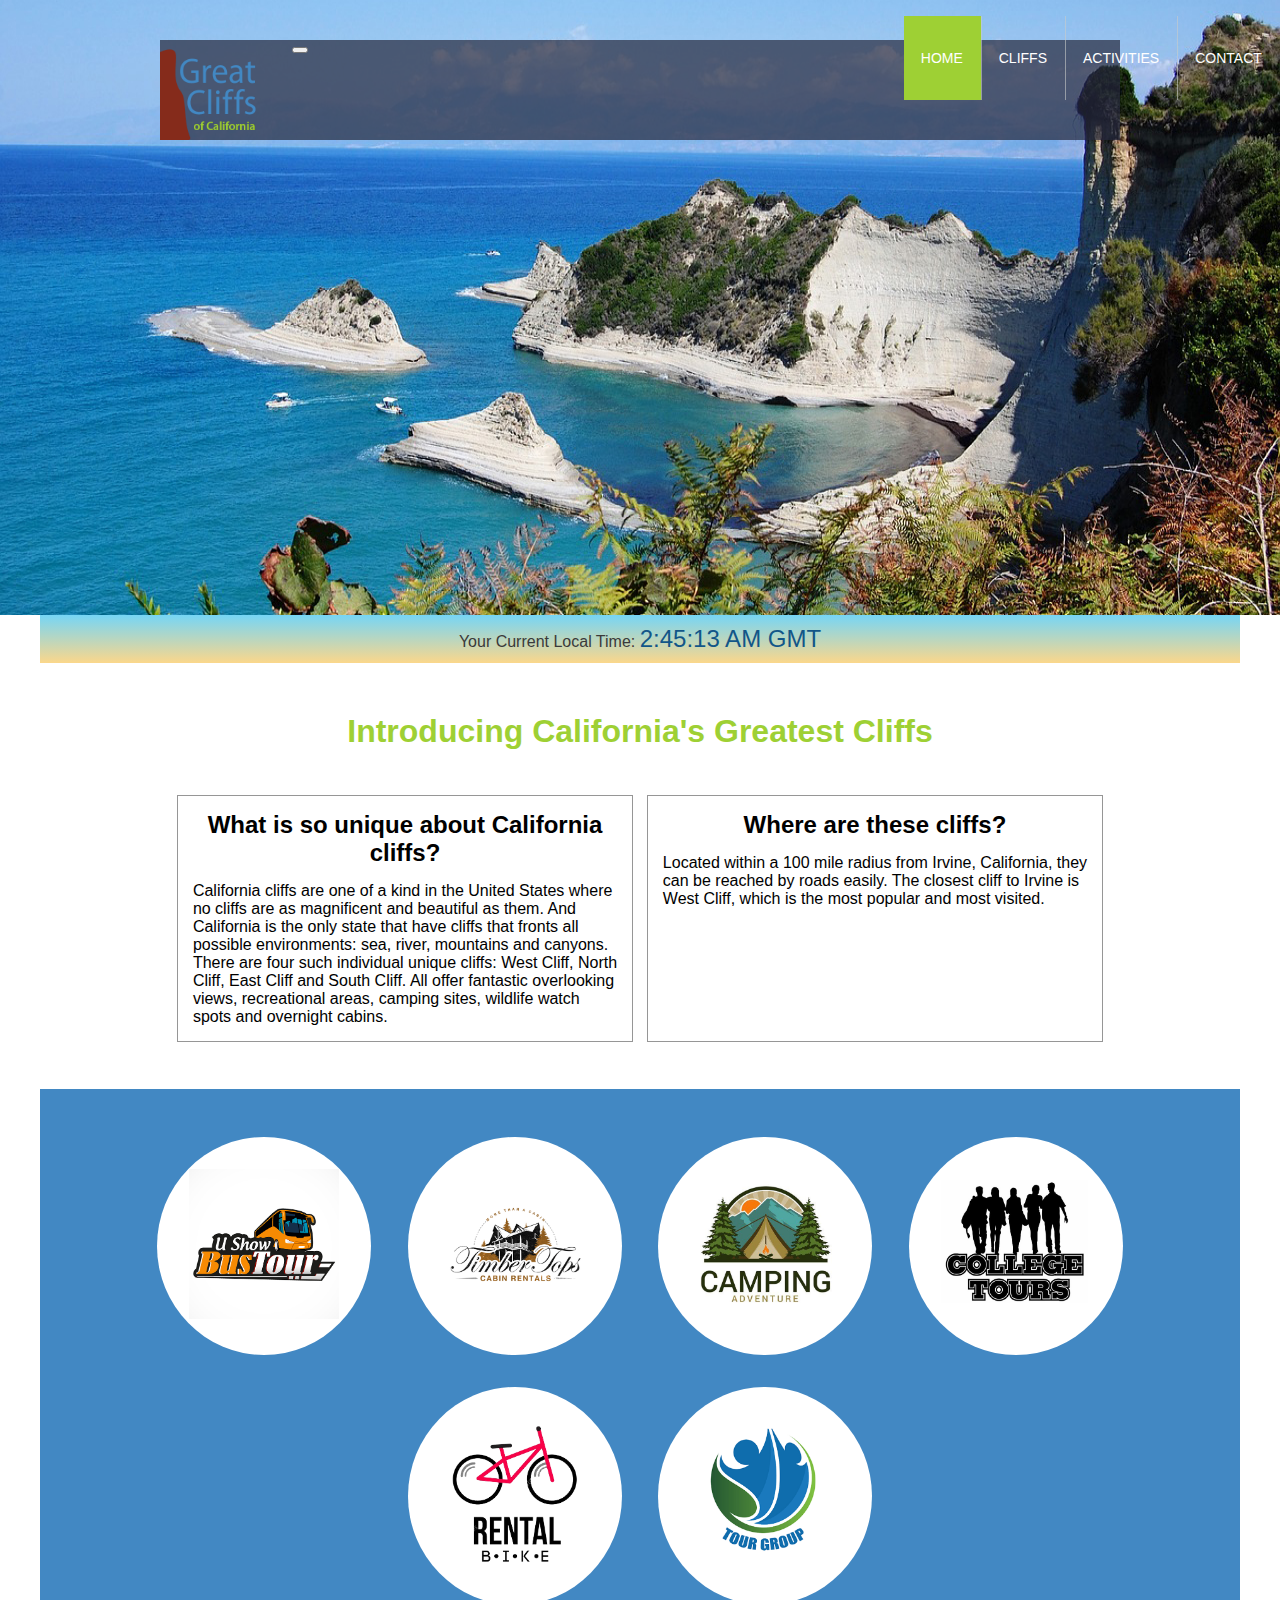
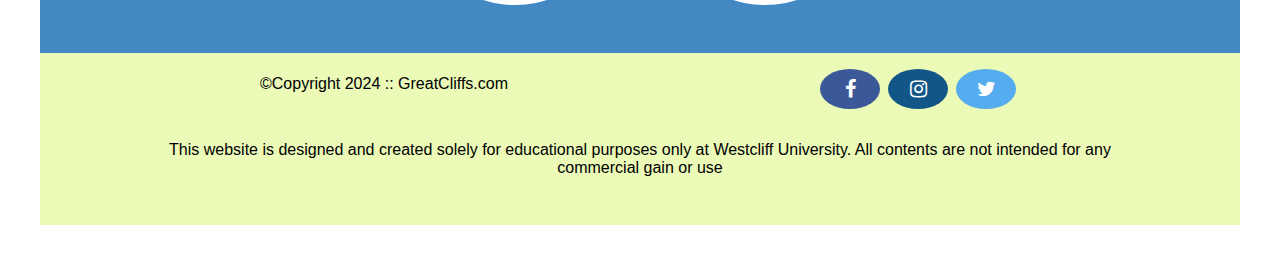
<file: index.html>
<!DOCTYPE html>
<html lang="en">
<head>
    <meta charset="UTF-8">
    <!-- Add icon library -->
    <link rel="stylesheet" href="https://cdnjs.cloudflare.com/ajax/libs/font-awesome/4.7.0/css/font-awesome.min.css">
    <!-- Refer CSS -->
    <link rel="stylesheet" href="style.css">
    <link rel="stylesheet" href="style1.css">
    <!-- For grid area -->
    <meta http-equiv="X-UA-Compatible" content="IE=edge">
    <meta name="viewport" content="width=device-width, initial-scale=1.0">
    <!-- Bootstrap CSS -->
    <link href="https://cdn.jsdelivr.net/npm/bootstrap@5.1.3/dist/css/bootstrap.min.css" rel="stylesheet" integrity="sha384-1BmE4kWBq78iYhFldvKuhfTAU6auU8tT94WrHftjDbrCEXSU1oBoqyl2QvZ6jIW3" crossorigin="anonymous">
    <!-- Bootstrap jQuery -->
    <script src="https://ajax.googleapis.com/ajax/libs/jquery/3.5.1/jquery.min.js"></script>
    <!-- Bootstrap Popper -->
    <script src="https://cdnjs.cloudflare.com/ajax/libs/popper.js/1.16.0/umd/popper.min.js"></script>
    <!-- Bootstrap JS -->
    <script src="https://maxcdn.bootstrapcdn.com/bootstrap/4.5.2/js/bootstrap.min.js"></script>

</head>

<body id="home">
    <!-- Wrap Container Area -->
    <div id="container">
        <div class="main-header sticky-top">

            <!-- Logo Area-->
            <div class="logo">
                <img src="images/logo.png" alt="Great Cliffs Logo" width="125">
            </div>
            <!-- Logo Area End -->

            <!-- Navigation Content Area -->
            <nav class="navbar navbar-expand-lg navbar-dark">
                <a class="navbar-brand" href="#"></a>
                <button class="navbar-toggler" 
                        type="button" 
                        data-toggle="collapse" 
                        data-target="#navbarNavDropdown" 
                        aria-controls="navbarNavDropdown" 
                        aria-expanded="false" 
                        aria-label="Toggle navigation">
                        <span class="navbar-toggler-icon"></span>
                </button>
                <div class="main-menu collapse navbar-collapse" id="navbarNavDropdown">
                    <ul class="navbar-nav">
                        <li class="nav-item active">
                            <a class="nav-link" href="index.html">Home</a>
                        </li>
                        <li class="nav-item">
                            <a class="nav-link" href="cliffs.html">Cliffs</a>
                        </li>
                        <li class="nav-item">
                            <a class="nav-link" href="activities.html">Activities</a>
                        </li>
                        <li class="nav-item">
                            <a class="nav-link" href="contact.html">Contact</a>
                        </li>
                    </ul>
                </div>
            </nav>
            <!-- Navigation Content Area End -->
        </div>
        <!-- Main-Header Nav Area End -->

        <header></header>

        <section id="timeofday">
            <span>Your Current Local Time: </span> <span id="clock"></span>
        </section>

        <!-- Main Content Area -->
        <main>
            <div>
                <h1  class="h1" id="homeMainH1">Introducing California's Greatest Cliffs</h1>
                <div class="homeMainP">
                    <div class="homeMainP1">
                        <h2>What is so unique about California cliffs?</h2>
                        <p>California cliffs are one of a kind in the United States where no cliffs are as magnificent and beautiful as them. And California is the only state that have cliffs that fronts all possible environments: sea, river, mountains and canyons. There are four such individual unique cliffs: West Cliff, North Cliff, East Cliff and South Cliff. All offer fantastic overlooking views, recreational areas, camping sites, wildlife watch spots and overnight cabins.</p>
                    </div>
                    <div class="homeMainP2">
                        <h2>Where are these cliffs?</h2>
                        <p>Located within a 100 mile radius from Irvine, California, they can be reached by roads easily. The closest cliff to Irvine is West Cliff, which is the most popular and most visited.</p>
                    </div>
                </div>
                   
            </div>
        </main>

        <!-- End of main Content Area -->

        <!-- Image Area -->
        <section>
            <ul class="partners" id="partners">
                <li class="partner col-6 col-sm-4 col-md-3 col-lg-1-half">
                    <img src="images/partners/partner-bustour.png" alt="Partner Bus Tours">
                </li>
                <li class="partner col-6 col-sm-4 col-md-3 col-lg-1-half">
                    <img src="images/partners/partner-cabinrental.png" alt="Partner Cabin Rental">
                </li>
                <li class="partner col-6 col-sm-4 col-md-3 col-lg-1-half">
                    <img src="images/partners/partner-campingadv.png" alt="Partner Camping Adventure">
                </li>
                <li class="partner col-6 col-sm-4 col-md-3 col-lg-1-half">
                    <img src="images/partners/partner-collegetours.png" alt="Partner College Tours">
                </li>
                <li class="partner col-6 col-sm-4 col-md-3 col-lg-1-half">
                    <img src="images/partners/partner-rentalbike.png" alt="Partner Bike Rentals">
                </li>
                <li class="partner col-6 col-sm-4 col-md-3 col-lg-1-half">
                    <img src="images/partners/partner-tourgroup.png" alt="Partner Tour Group">
                </li>
            </ul>
        </section>
        <!-- Image Area End -->

        <!-- Footer Area -->
        <footer>
            <div id="nondisclaimer">
                <!-- Copyright -->
                <div class="copy"> &copy;Copyright 2024 :: GreatCliffs.com</div>

                <!-- Social Image Area -->
                <div class="social">
                    <a href="#" class="fa fa-facebook"></a>
                    <a href="#" class="fa fa-instagram"></a>
                    <a href="#" class="fa fa-twitter"></a>
                </div>
                <!-- Social Image Area End -->

            </div>
            <div id="disclaimer">
                <p>This website is designed and created solely for educational purposes only at Westcliff University. All contents are not intended for any commercial gain or use</p>
            </div>
        </footer>
        <!-- Footer Area End -->

    </div>

    <!-- Digital Clock -->
    <script src="js/digclock.js"></script>

    <!-- Partners -->
    <!-- <script src="js/site_scripts.js"></script> -->

</body>
</html>
</file>
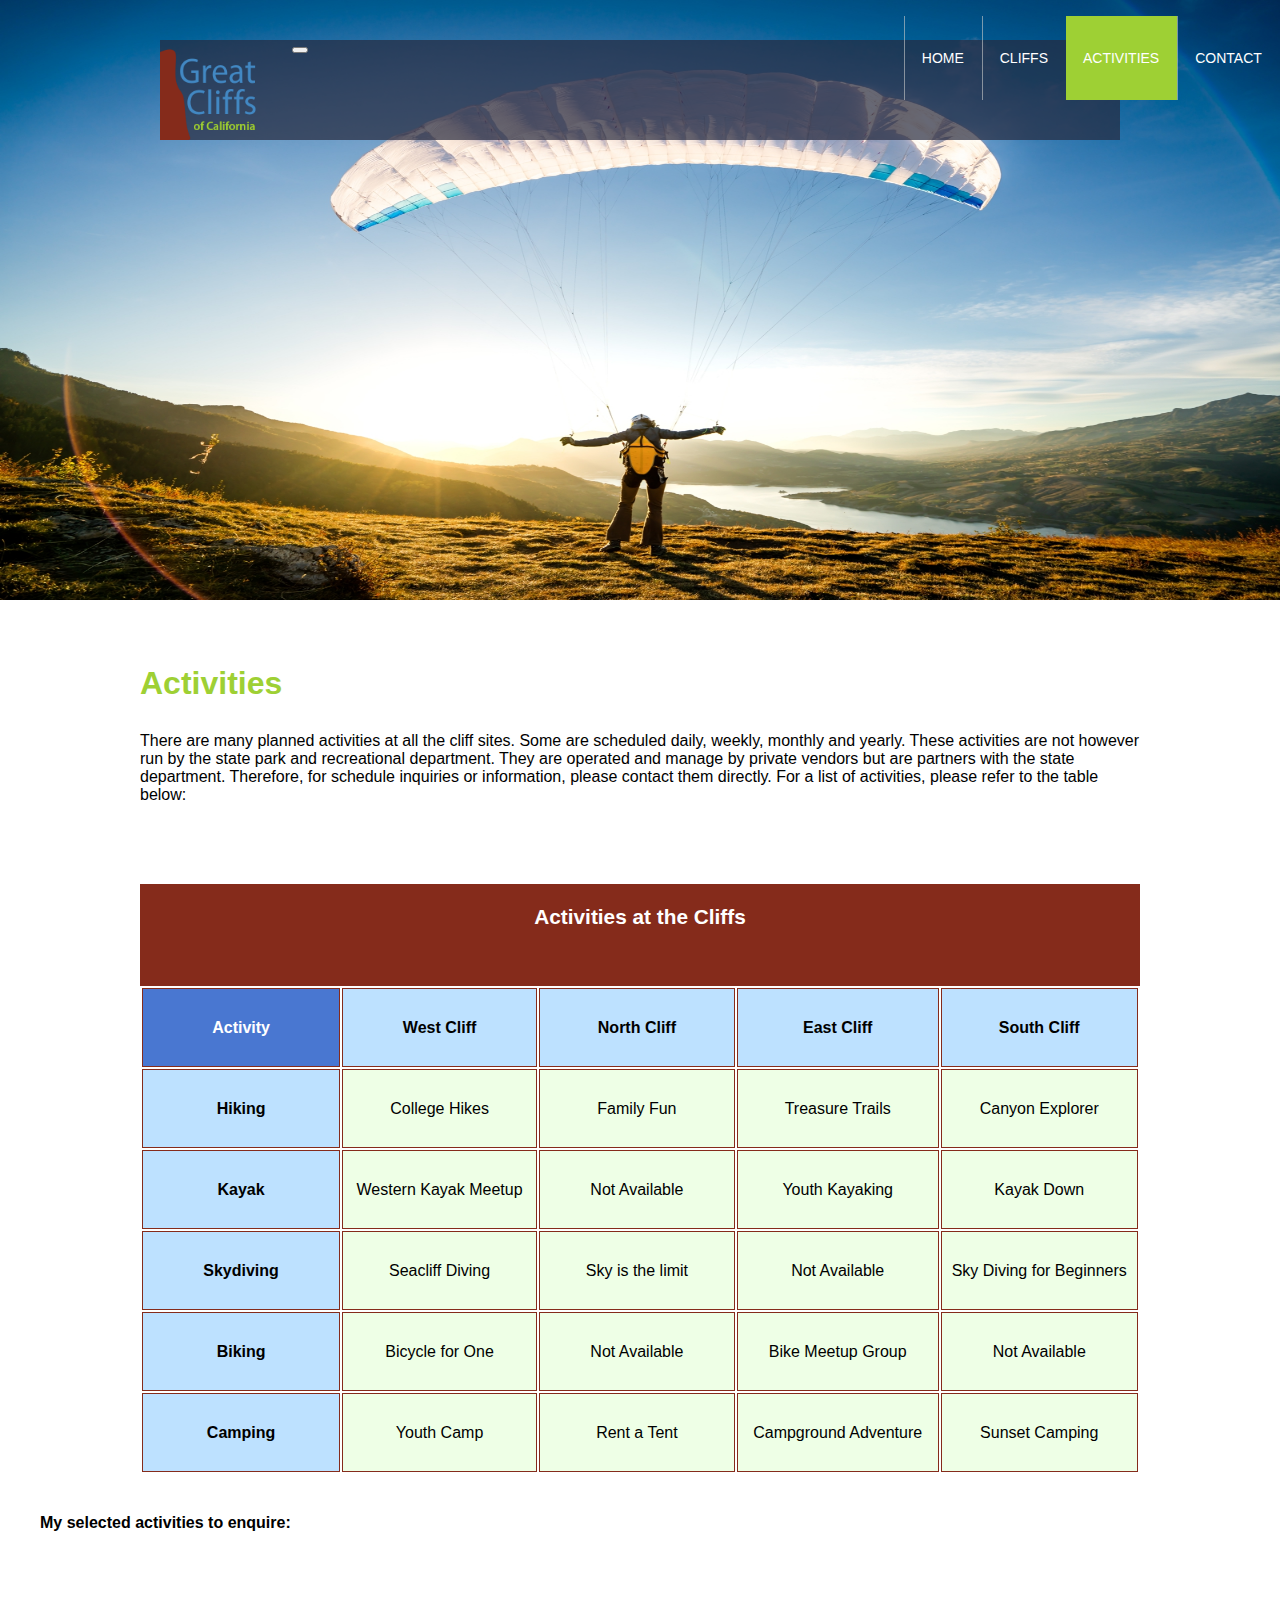
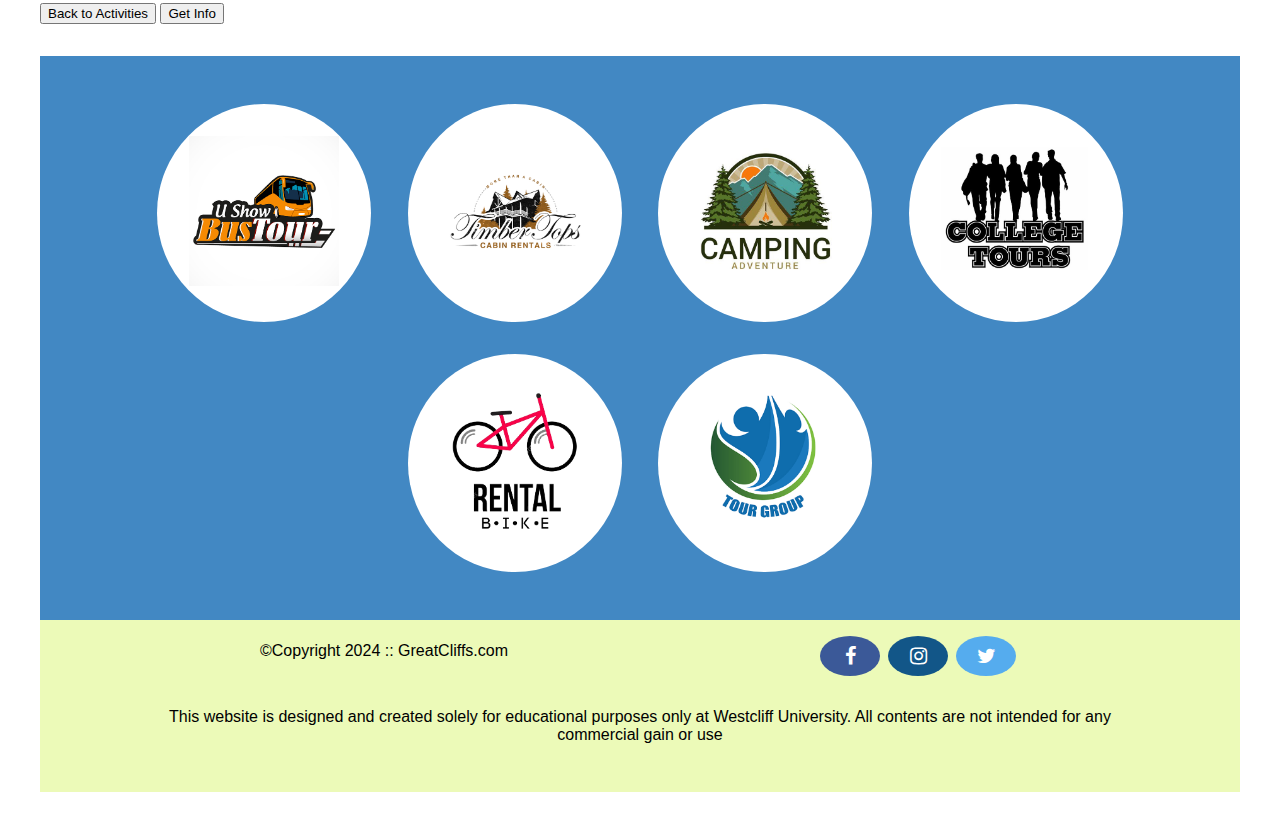
<file: activities.html>
<!DOCTYPE html>
<html lang="en">
<head>
    <meta charset="UTF-8">
    <!-- Add icon library -->
    <link rel="stylesheet" href="https://cdnjs.cloudflare.com/ajax/libs/font-awesome/4.7.0/css/font-awesome.min.css">
    <!-- Refer CSS -->
    <link rel="stylesheet" href="style.css">
    <link rel="stylesheet" href="style1.css">
    <!-- For grid area -->
    <meta http-equiv="X-UA-Compatible" content="IE=edge">
    <meta name="viewport" content="width=device-width, initial-scale=1.0">
    <!-- Bootstrap CSS -->
    <link href="https://cdn.jsdelivr.net/npm/bootstrap@5.1.3/dist/css/bootstrap.min.css" rel="stylesheet" integrity="sha384-1BmE4kWBq78iYhFldvKuhfTAU6auU8tT94WrHftjDbrCEXSU1oBoqyl2QvZ6jIW3" crossorigin="anonymous">
    <!-- Bootstrap jQuery -->
    <script src="https://ajax.googleapis.com/ajax/libs/jquery/3.5.1/jquery.min.js"></script>
    <!-- Bootstrap Popper -->
    <script src="https://cdnjs.cloudflare.com/ajax/libs/popper.js/1.16.0/umd/popper.min.js"></script>
    <!-- Bootstrap JS -->
    <script src="https://maxcdn.bootstrapcdn.com/bootstrap/4.5.2/js/bootstrap.min.js"></script>
 
</head>

<body id="activities">
    <!-- Wrap Container Area -->
    <div id="container">

        <!-- <img src="images/cliff_ocean.jpg" alt="Ocean View Cliff" width="1280" height="564"> -->
        <div class="main-header sticky-top ">

            <!-- Logo Area-->
            <div class="logo">
                <img src="images/logo.png" alt="Great Cliffs Logo" width="125">
            </div>
            <!-- Logo Area End -->

            <!-- Navigation Content Area -->
            <nav class="navbar navbar-expand-lg navbar-dark">
                <a class="navbar-brand" href="#"></a>
                <button class="navbar-toggler" 
                        type="button" 
                        data-toggle="collapse" 
                        data-target="#navbarNavDropdown" 
                        aria-controls="navbarNavDropdown" 
                        aria-expanded="false" 
                        aria-label="Toggle navigation">
                        <span class="navbar-toggler-icon"></span>
                </button>
                <div class="main-menu collapse navbar-collapse" id="navbarNavDropdown">
                    <ul class="navbar-nav">
                        <li class="nav-item">
                            <a class="nav-link" href="index.html">Home</a>
                        </li>
                        <li class="nav-item">
                            <a class="nav-link" href="cliffs.html">Cliffs</a>
                        </li>
                        <li class="nav-item active">
                            <a class="nav-link" href="activities.html">Activities</a>
                        </li>
                        <li class="nav-item">
                            <a class="nav-link" href="contact.html">Contact</a>
                        </li>
                    </ul>
                </div>
            </nav>
            <!-- Navigation Content Area End -->
        </div>
        <!-- Main-Header Nav Area End -->

        <header></header>

        <!-- Main Content Area -->
        <main>
            <h1 class="h1">Activities</h1>
            <p>There are many planned activities at all the cliff sites. Some are scheduled daily, weekly, monthly and yearly. These activities are not however run by the state park and recreational department. They are operated and manage by private vendors but are partners with the state department. Therefore, for schedule inquiries or information, please contact them directly. For a list of activities, please refer to the table below:</p>
            <div class="activitiesDivTable">
                <table class="activitiesTable" id="activitiesTable">
                    <caption class="caption">Activities at the Cliffs</caption>
                    <thead class="activitiesTableHead" id="activitiesTableHead">
                        <tr class="tr">
                            <td class="td"><b>Activity</b></td>
                            <td class="td"><b>West Cliff</b></td>
                            <td class="td"><b>North Cliff</b></td>
                            <td class="td"><b>East Cliff</b></td>
                            <td class="td"><b>South Cliff</b></td>
                        </tr>
                    </thead>
                    <tbody class="activitiesTableBody" id="activitiesTableBody">
                        <tr class="tr">
                            <td class="td">Hiking</td>
                            <td class="td">College Hikes</td>
                            <td class="td">Family Fun</td>
                            <td class="td">Treasure Trails</td>
                            <td class="td">Canyon Explorer</td>
                        </tr>
                        <tr class="tr">
                            <td class="td">Kayak</td>
                            <td class="td">Western Kayak Meetup</td>
                            <td class="td">Not Available</td>
                            <td class="td">Youth Kayaking</td>
                            <td class="td">Kayak Down</td>
                        </tr>
                        <tr class="tr">
                            <td class="td">Skydiving</td>
                            <td class="td">Seacliff Diving</td>
                            <td class="td">Sky is the limit</td>
                            <td class="td">Not Available</td>
                            <td class="td">Sky Diving for Beginners</td>
                        </tr>
                        <tr class="tr">
                            <td class="td">Biking</td>
                            <td class="td">Bicycle for One</td>
                            <td class="td">Not Available</td>
                            <td class="td">Bike Meetup Group</td>
                            <td class="td">Not Available</td>
                        </tr>
                        <tr class="tr">
                            <td class="td">Camping</td>
                            <td class="td">Youth Camp</td>
                            <td class="td">Rent a Tent</td>
                            <td class="td">Campground Adventure</td>
                            <td class="td">Sunset Camping</td>
                        </tr>
                    </tbody>
                </table>
            </div>
        
            <!-- Button to Open the Modal -->
            <button type="button" class="btn btn-danger" data-toggle="modal" data-target="#myModal" id="modalButton"></button>
            <!-- The Modal -->
            <div class="modal" id="myModal">
                <div class="modal-dialog">
                    <div class="modal-content">
                        <!-- Modal Header -->
                        <div class="modal-header">
                            <h4 class="modal-title">My selected activities to enquire:</h4>
                        </div>
                        <!-- Modal body -->
                        <div class="modal-body" id="result"></div>
                        <!-- Modal footer -->
                        <div class="modal-footer">
                            <button type="button" class="btn btn-success" data-dismiss="modal">Back to Activities</button>
                            <button type="button" class="btn btn-primary" data-dismiss="modal">Get Info</button>
                        </div>
                    </div>
                </div>
            </div>
            <!-- Selected Info Box Area End-->
            
        </main>
        <!-- End of main Content Area -->

        <!-- Image Area -->
        <section>
            <ul class="partners" id="partners">
                <li class="partner col-6 col-sm-4 col-md-3 col-lg-1-half">
                    <img src="images/partners/partner-bustour.png" alt="Partner Bus Tours">
                </li>
                <li class="partner col-6 col-sm-4 col-md-3 col-lg-1-half">
                    <img src="images/partners/partner-cabinrental.png" alt="Partner Cabin Rental">
                </li>
                <li class="partner col-6 col-sm-4 col-md-3 col-lg-1-half">
                    <img src="images/partners/partner-campingadv.png" alt="Partner Camping Adventure">
                </li>
                <li class="partner col-6 col-sm-4 col-md-3 col-lg-1-half">
                    <img src="images/partners/partner-collegetours.png" alt="Partner College Tours">
                </li>
                <li class="partner col-6 col-sm-4 col-md-3 col-lg-1-half">
                    <img src="images/partners/partner-rentalbike.png" alt="Partner Bike Rentals">
                </li>
                <li class="partner col-6 col-sm-4 col-md-3 col-lg-1-half">
                    <img src="images/partners/partner-tourgroup.png" alt="Partner Tour Group">
                </li>
            </ul>
        </section>
        <!-- Image Area End -->

        <!-- Footer Area -->
        <footer>
            <div id="nondisclaimer">
                <!-- Copyright -->
                <div class="copy"> &copy;Copyright 2024 :: GreatCliffs.com</div>

                <!-- Social Image Area -->
                <div class="social">
                    <a href="#" class="fa fa-facebook"></a>
                    <a href="#" class="fa fa-instagram"></a>
                    <a href="#" class="fa fa-twitter"></a>
                </div>
                <!-- Social Image Area End -->

            </div>
            <div id="disclaimer">
                <p>This website is designed and created solely for educational purposes only at Westcliff University. All contents are not intended for any commercial gain or use</p>
            </div>
        </footer>
        <!-- Footer Area End -->

    </div>
    <!-- Wrap Container End -->

    <!-- Activity select -->
    <script src="js/activities.js"></script>

    <!-- Partners -->
    <!-- <script src="js/site_scripts.js"></script> -->

</body>
</html>
</file>
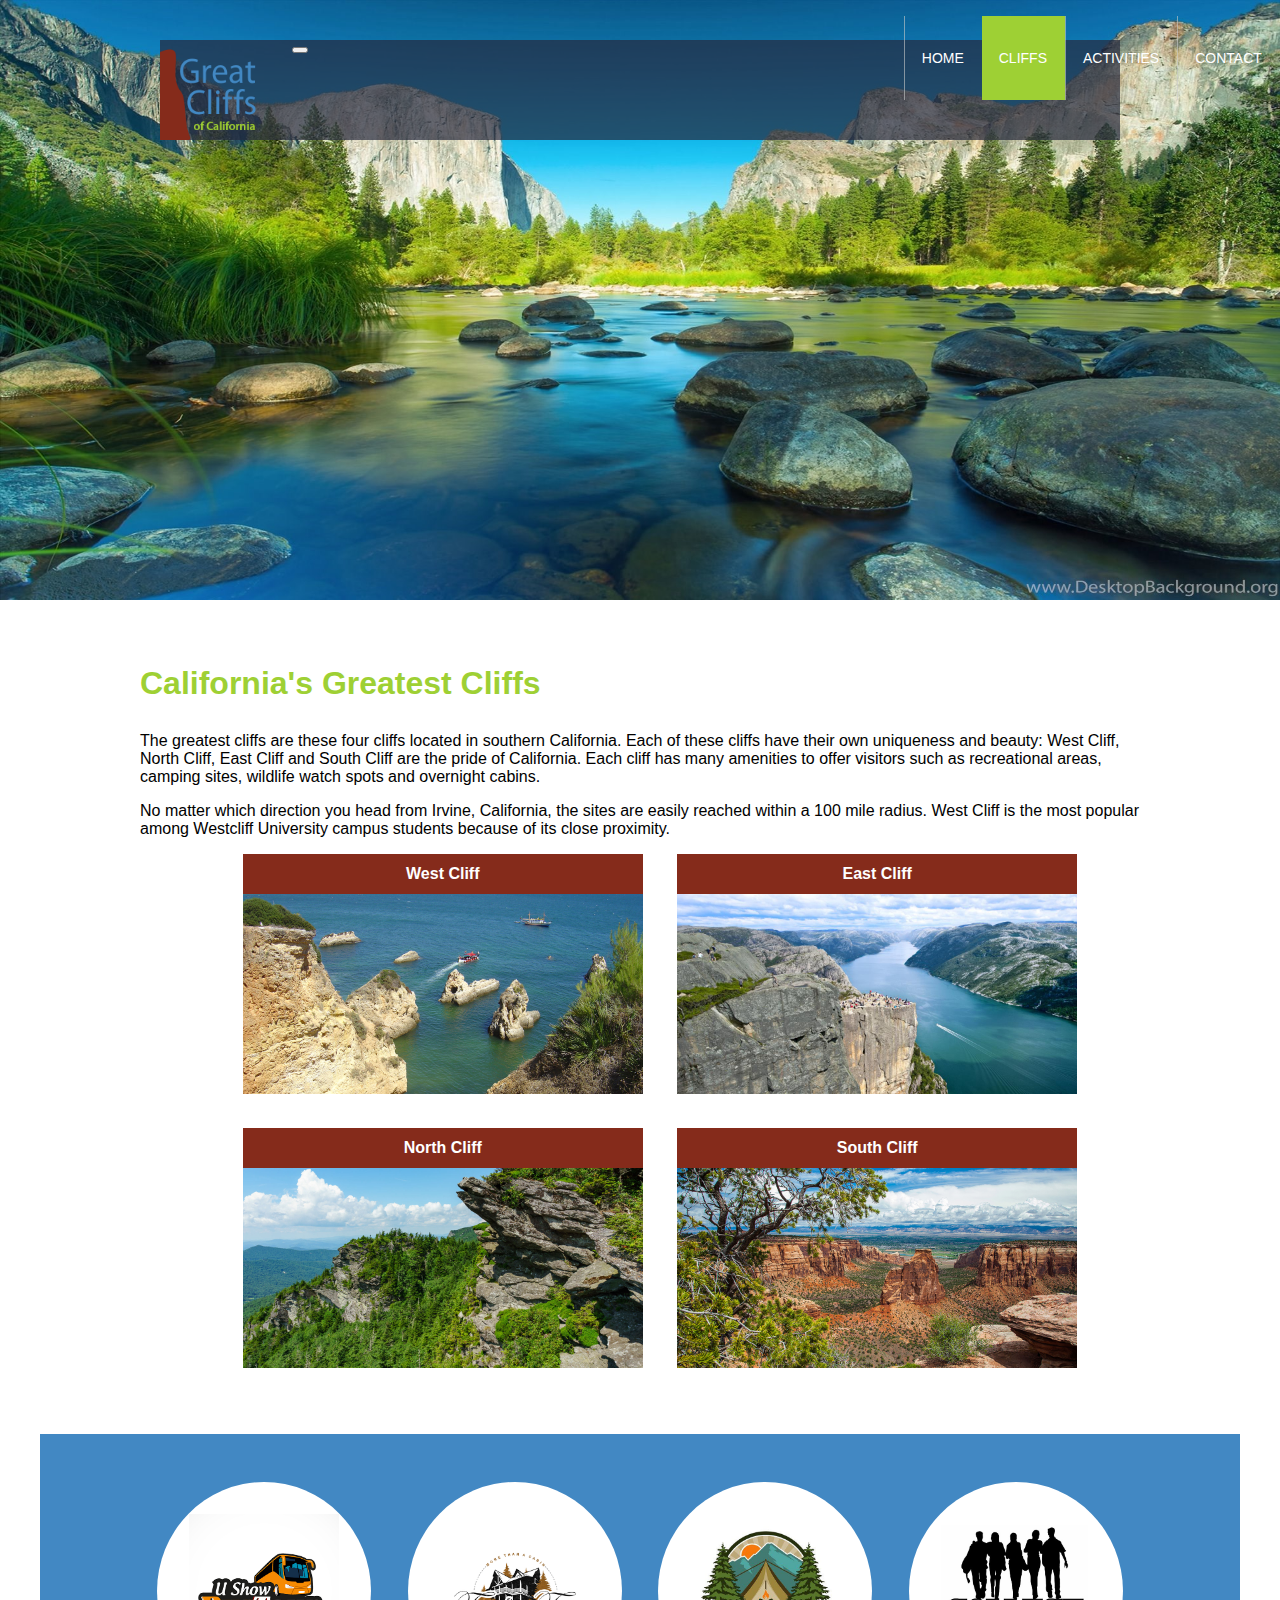
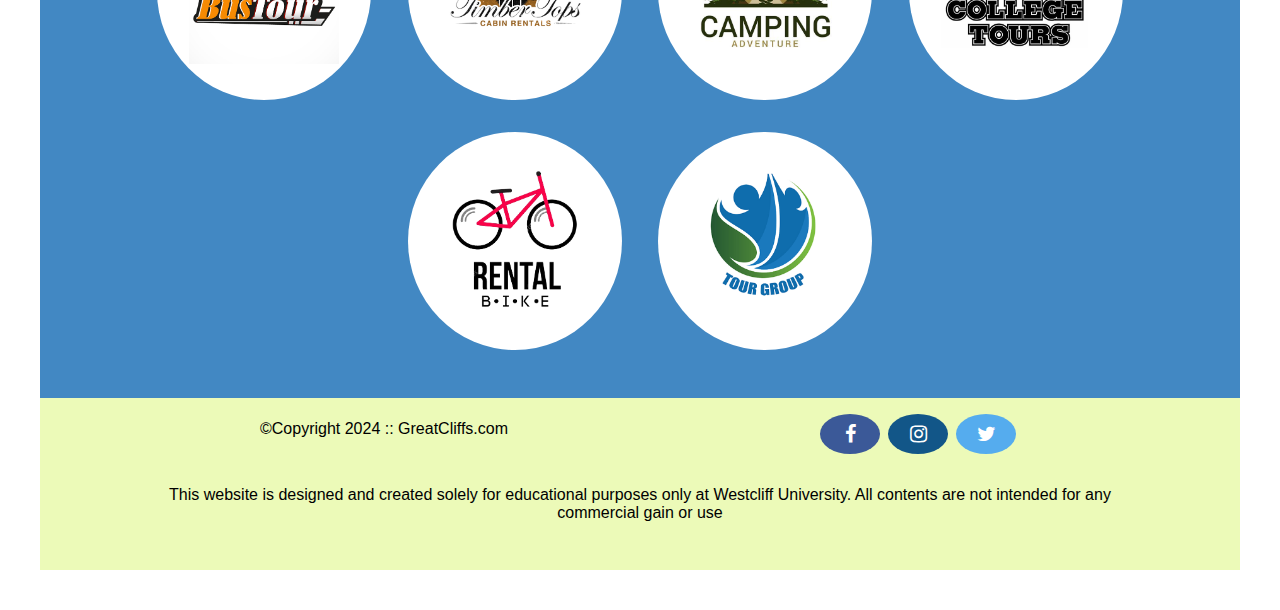
<file: cliffs.html>
<!DOCTYPE html>
<html lang="en">
<head>
    <meta charset="UTF-8">
    <!-- Add icon library -->
    <link rel="stylesheet" href="https://cdnjs.cloudflare.com/ajax/libs/font-awesome/4.7.0/css/font-awesome.min.css">
    <!-- Refer CSS -->
    <link rel="stylesheet" href="style.css">
    <link rel="stylesheet" href="style1.css">
    <!-- For grid area -->
    <meta http-equiv="X-UA-Compatible" content="IE=edge">
    <meta name="viewport" content="width=device-width, initial-scale=1.0">
    <!-- Bootstrap CSS -->
    <link href="https://cdn.jsdelivr.net/npm/bootstrap@5.1.3/dist/css/bootstrap.min.css" rel="stylesheet" integrity="sha384-1BmE4kWBq78iYhFldvKuhfTAU6auU8tT94WrHftjDbrCEXSU1oBoqyl2QvZ6jIW3" crossorigin="anonymous">
    <!-- Bootstrap jQuery -->
    <script src="https://ajax.googleapis.com/ajax/libs/jquery/3.5.1/jquery.min.js"></script>
    <!-- Bootstrap Popper -->
    <script src="https://cdnjs.cloudflare.com/ajax/libs/popper.js/1.16.0/umd/popper.min.js"></script>
    <!-- Bootstrap JS -->
    <script src="https://maxcdn.bootstrapcdn.com/bootstrap/4.5.2/js/bootstrap.min.js"></script>

</head>

<body id="cliffs">
    <!-- Wrap Container Area -->
    <div id="container">
        <div class="main-header sticky-top ">

            <!-- Logo Area-->
            <div class="logo">
                <img src="images/logo.png" alt="Great Cliffs Logo" width="125">
            </div>
            <!-- Logo Area End -->

            <!-- Navigation Content Area -->
            <nav class="navbar navbar-expand-lg navbar-dark">
                <a class="navbar-brand" href="#"></a>
                <button class="navbar-toggler" 
                        type="button" 
                        data-toggle="collapse" 
                        data-target="#navbarNavDropdown" 
                        aria-controls="navbarNavDropdown" 
                        aria-expanded="false" 
                        aria-label="Toggle navigation">
                        <span class="navbar-toggler-icon"></span>
                </button>
                <div class="main-menu collapse navbar-collapse" id="navbarNavDropdown">
                    <ul class="navbar-nav">
                        <li class="nav-item">
                            <a class="nav-link" href="index.html">Home</a>
                        </li>
                        <li class="nav-item active">
                            <a class="nav-link" href="cliffs.html">Cliffs</a>
                        </li>
                        <li class="nav-item">
                            <a class="nav-link" href="activities.html">Activities</a>
                        </li>
                        <li class="nav-item">
                            <a class="nav-link" href="contact.html">Contact</a>
                        </li>
                    </ul>
                </div>
            </nav>
            <!-- Navigation Content Area End -->
        </div>

        <header></header>

        <!-- Main Content Area -->
        <main>
            <div>
                <h1 class="h1">California's Greatest Cliffs</h2>
                <p>The greatest cliffs are these four cliffs located in southern California. Each of these cliffs have their own uniqueness and beauty: West Cliff, North Cliff, East Cliff and South Cliff are the pride of California. Each cliff has many amenities to offer visitors such as recreational areas, camping sites, wildlife watch spots and overnight cabins.</p>
                <p>No matter which direction you head from Irvine, California, the sites are easily reached within a 100 mile radius. West Cliff is the most popular among Westcliff University campus students because of its close proximity.</p>
            </div>

            <!-- End of main Content Area -->

            <!-- Cliff Photo Area -->
            <div id="cliffsPhotoSection">
                <ul id="cliffsPhotoUl">
                    <li class="cliffPhoto">
                        <span>West Cliff</span>
                        <img src="images/cliff-west-sea.jpg" alt="cliff-west-sea">
                        <span>North Cliff</span>
                        <img src="images/cliff-north-mountain.jpg" alt="cliff-north-mountain">
                    </li>
                    <li class="cliffPhoto">
                        <span>East Cliff</span>
                        <img src="images/cliff-east-river.jpg" alt="cliff-east-river">
                        <span>South Cliff</span>
                        <img src="images/cliff-south-canyon.jpg" alt="cliff-south-canyon">
                    </li>
                </ul>
            </div>
            <!-- Cliff Photo Area End -->
        </main>


        <!-- Image Area -->
        <section>
            <ul class="partners" id="partners">
                <li class="partner col-6 col-sm-4 col-md-3 col-lg-1-half">
                    <img src="images/partners/partner-bustour.png" alt="Partner Bus Tours">
                </li>
                <li class="partner col-6 col-sm-4 col-md-3 col-lg-1-half">
                    <img src="images/partners/partner-cabinrental.png" alt="Partner Cabin Rental">
                </li>
                <li class="partner col-6 col-sm-4 col-md-3 col-lg-1-half">
                    <img src="images/partners/partner-campingadv.png" alt="Partner Camping Adventure">
                </li>
                <li class="partner col-6 col-sm-4 col-md-3 col-lg-1-half">
                    <img src="images/partners/partner-collegetours.png" alt="Partner College Tours">
                </li>
                <li class="partner col-6 col-sm-4 col-md-3 col-lg-1-half">
                    <img src="images/partners/partner-rentalbike.png" alt="Partner Bike Rentals">
                </li>
                <li class="partner col-6 col-sm-4 col-md-3 col-lg-1-half">
                    <img src="images/partners/partner-tourgroup.png" alt="Partner Tour Group">
                </li>
            </ul>
        </section>

        <!-- Footer Area -->
        <footer>
            <div id="nondisclaimer">
                <!-- Copyright -->
                <div class="copy"> &copy;Copyright 2024 :: GreatCliffs.com</div>

                <!-- Social Image Area -->
                <div class="social">
                    <a href="#" class="fa fa-facebook"></a>
                    <a href="#" class="fa fa-instagram"></a>
                    <a href="#" class="fa fa-twitter"></a>
                </div>
                <!-- Social Image Area End -->

            </div>
            <div id="disclaimer">
                <p>This website is designed and created solely for educational purposes only at Westcliff University. All contents are not intended for any commercial gain or use</p>
            </div>
        </footer>
        <!-- Footer Area End -->

    </div>
    <!-- Wrap Container End -->

    <!-- Partners -->
    <!-- <script src="js/site_scripts.js"></script> -->

</body>
</html>
</file>
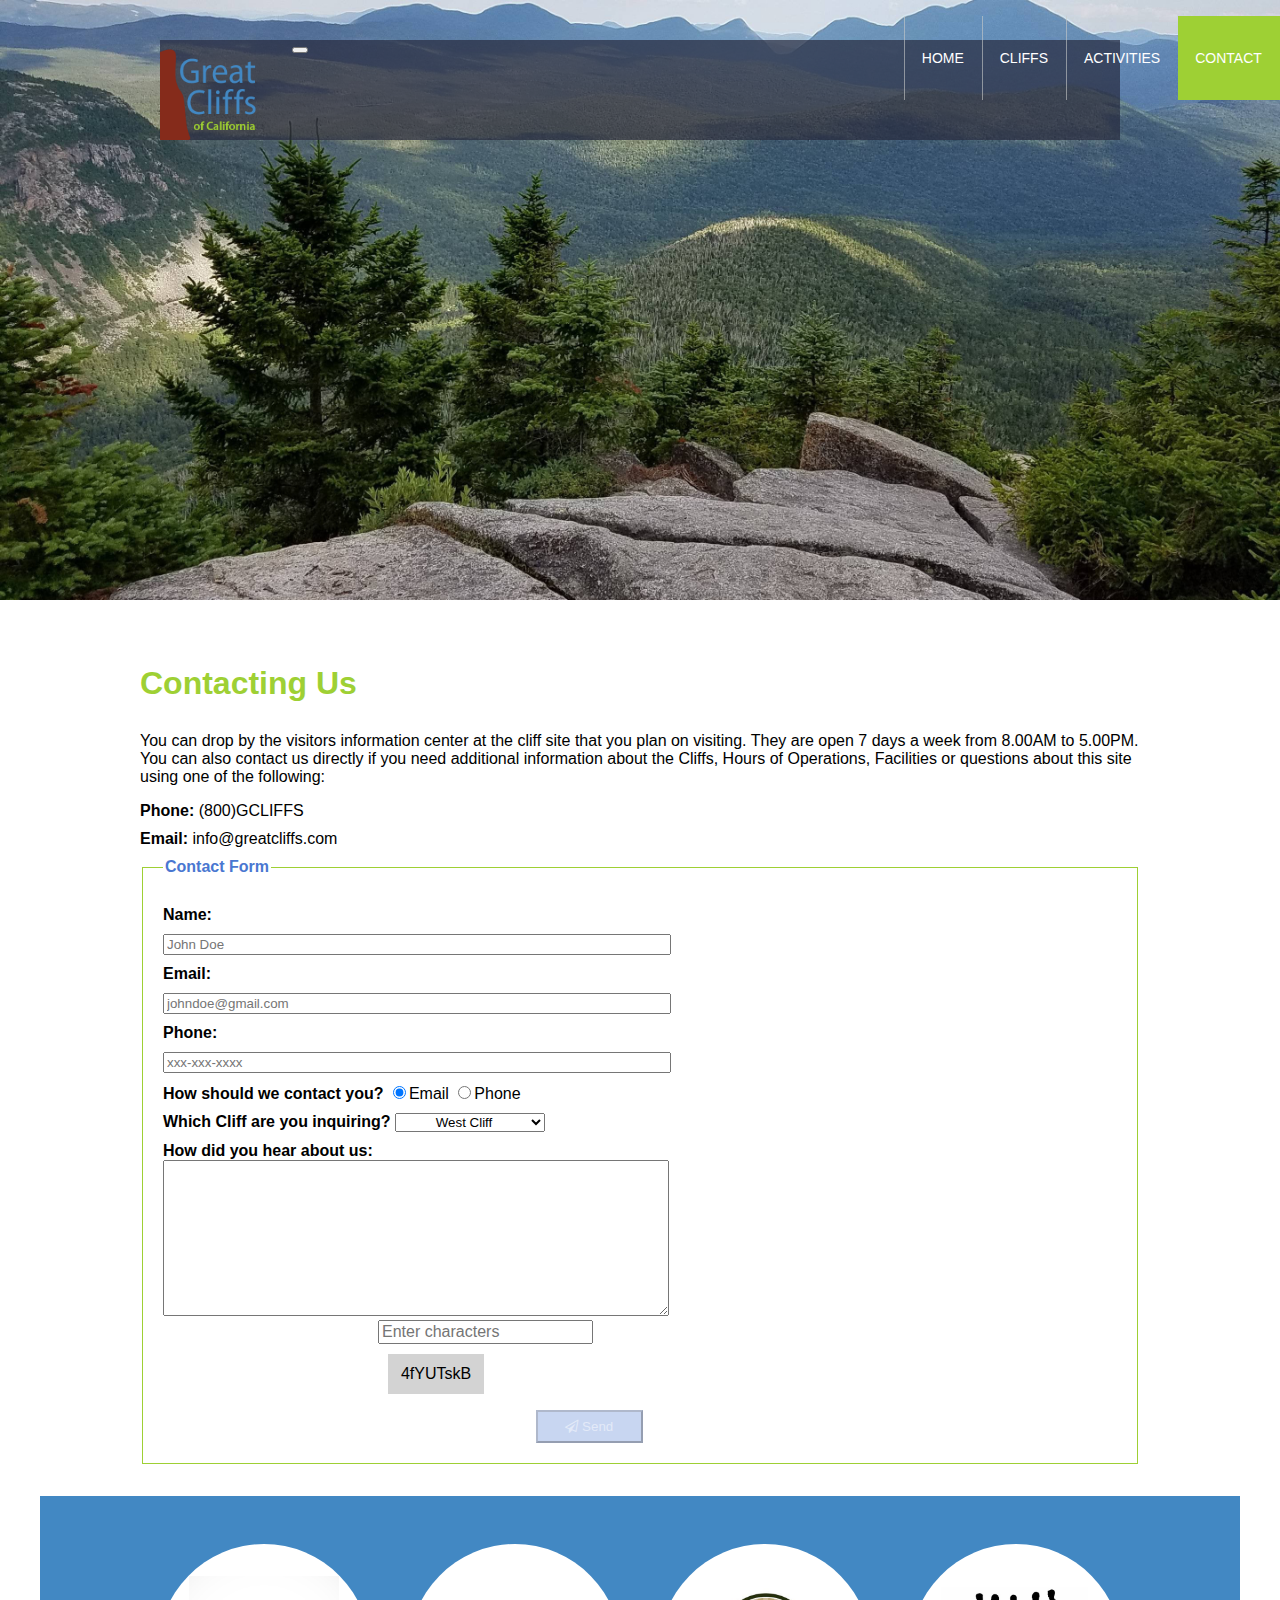
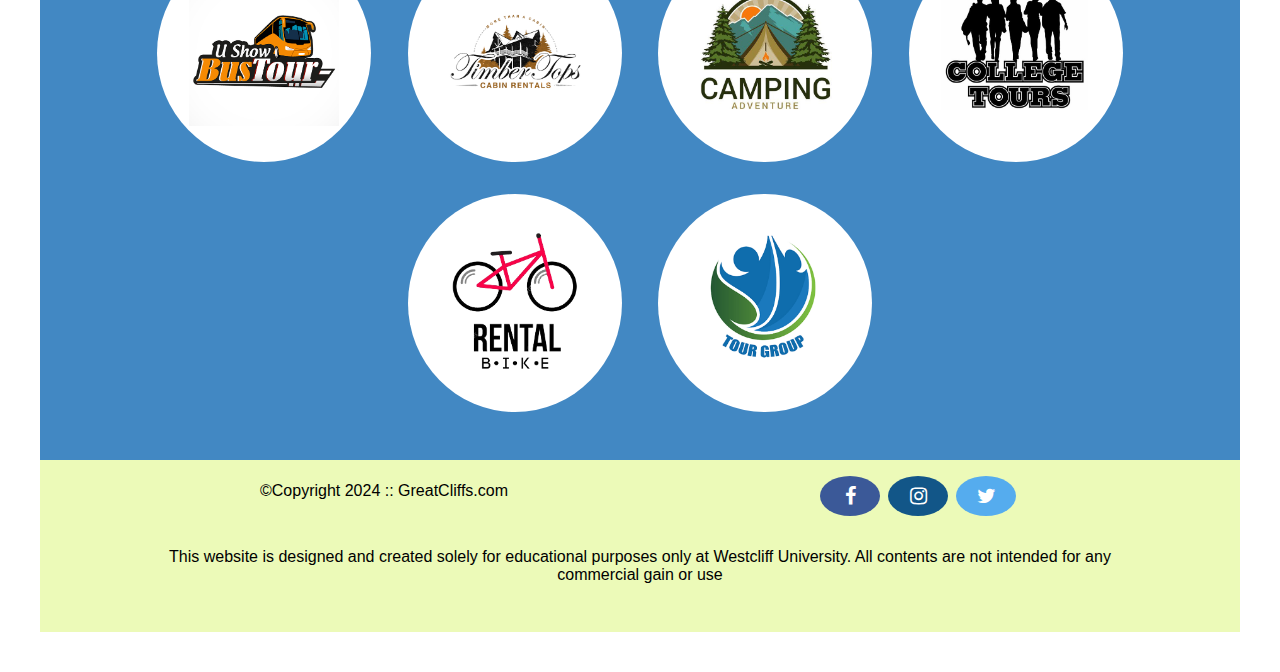
<file: contact.html>
<!DOCTYPE html>
<html lang="en">
<head>
    <meta charset="UTF-8">
    <!-- Add icon library -->
    <link rel="stylesheet" href="https://cdnjs.cloudflare.com/ajax/libs/font-awesome/4.7.0/css/font-awesome.min.css">
    <!-- Refer CSS -->
    <link rel="stylesheet" href="style.css">
    <link rel="stylesheet" href="style1.css">
    <!-- For grid area -->
    <meta http-equiv="X-UA-Compatible" content="IE=edge">
    <meta name="viewport" content="width=device-width, initial-scale=1.0">
    <!-- Bootstrap CSS -->
    <link href="https://cdn.jsdelivr.net/npm/bootstrap@5.1.3/dist/css/bootstrap.min.css" rel="stylesheet" integrity="sha384-1BmE4kWBq78iYhFldvKuhfTAU6auU8tT94WrHftjDbrCEXSU1oBoqyl2QvZ6jIW3" crossorigin="anonymous">
    <!-- Bootstrap jQuery -->
    <script src="https://ajax.googleapis.com/ajax/libs/jquery/3.5.1/jquery.min.js"></script>
    <!-- Bootstrap Popper -->
    <script src="https://cdnjs.cloudflare.com/ajax/libs/popper.js/1.16.0/umd/popper.min.js"></script>
    <!-- Bootstrap JS -->
    <script src="https://maxcdn.bootstrapcdn.com/bootstrap/4.5.2/js/bootstrap.min.js"></script>

</head>

    <body id="contact">
    <!-- Wrap Container Area -->
    <div id="container">
        <div class="main-header sticky-top ">

            <!-- Logo Area-->
            <div class="logo">
                <img src="images/logo.png" alt="Great Cliffs Logo" width="125">
            </div>
            <!-- Logo Area End -->

            <!-- Navigation Content Area -->
            <nav class="navbar navbar-expand-lg navbar-dark">
                <a class="navbar-brand" href="#"></a>
                <button class="navbar-toggler" 
                        type="button" 
                        data-toggle="collapse" 
                        data-target="#navbarNavDropdown" 
                        aria-controls="navbarNavDropdown" 
                        aria-expanded="false" 
                        aria-label="Toggle navigation">
                        <span class="navbar-toggler-icon"></span>
                </button>
                <div class="main-menu collapse navbar-collapse" id="navbarNavDropdown">
                    <ul class="navbar-nav">
                        <li class="nav-item">
                            <a class="nav-link" href="index.html">Home</a>
                        </li>
                        <li class="nav-item">
                            <a class="nav-link" href="cliffs.html">Cliffs</a>
                        </li>
                        <li class="nav-item">
                            <a class="nav-link" href="activities.html">Activities</a>
                        </li>
                        <li class="nav-item active">
                            <a class="nav-link" href="contact.html">Contact</a>
                        </li>
                    </ul>
                </div>
            </nav>
            <!-- Navigation Content Area End -->
        </div>
        <!-- Main-Header Nav Area End -->

        <header></header>

        <!-- Main Content Area -->
        <main>
            <h1 class="h1">Contacting Us</h1>
            <p>
            You can drop by the visitors information center at the cliff site that you plan on visiting. They are open
            7 days a week from 8.00AM to 5.00PM. You can also contact us directly if you need additional information about 
            the Cliffs, Hours of Operations, Facilities or questions about this site using one of the following:
            </p>
                
            <div class="contactinfo">
                <div class="phone">
                    <span>Phone:</span>
                    <span>(800)GCLIFFS</span>
                </div>
                <div class="email">
                    <span>Email:</span>
                    <span>info@greatcliffs.com</span>
                </div>
            </div>

            <form action="/contact" method="post">  
                <fieldset class="contactFieldset">  
                    <legend class="contactLegend">Contact Form</legend>
                    <div class="formInnerBorder">
                        <div class="textbox">
                            <label>Name:</label> 
                            <input type="text" name="name" placeholder="John Doe">  
                            <label>Email:</label>  
                            <input type="email" name="email" placeholder="johndoe@gmail.com"> 
                            <label>Phone:</label>
                            <input type="text" name="phone" placeholder="xxx-xxx-xxxx"> 
                        </div>
                        
                        <div class="radios">
                            <label>How should we contact you?</label>  
                            <input type="radio" name="contact" value="email" checked>Email 
                            <input type="radio" name="contact" value="phone">Phone
                        </div>
    
                        <div class="selectmenu">
                            <label>Which Cliff are you inquiring?</label>  
                            <select>
                                <option>West Cliff</option>
                                <option>North Cliff</option>
                                <option>East Cliff</option>
                                <option>South Cliff</option>
                            </select>
                        </div>
                        
                        <div class="commentbox">
                            <label>How did you hear about us:</label>  
                            <textarea></textarea>
                        </div>
    
                        <!-- Random Codes -->
                        <div class="randomcode">
                            <input type="text" name="randomcode" placeholder="Enter characters" id="codeentered">
                            <p id="codes"></p>
                        </div>
                        <div class = "button">
                        <button class="btn btn-primary" type="submit" id="submit" id="sendButton" value="Inquire">
                            <i class="fa fa-send-o"></i> Send
                        </button>
                        </div>
                    </div>
                    
                </fieldset>  
            </form>
            <!-- Form Content Area End -->

        </main>
        <!-- End of main Content Area -->

        <!-- Image Area -->
        <section>
            <ul class="partners" id="partners">
                <li class="partner col-6 col-sm-4 col-md-3 col-lg-1-half">
                    <img src="images/partners/partner-bustour.png" alt="Partner Bus Tours">
                </li>
                <li class="partner col-6 col-sm-4 col-md-3 col-lg-1-half">
                    <img src="images/partners/partner-cabinrental.png" alt="Partner Cabin Rental">
                </li>
                <li class="partner col-6 col-sm-4 col-md-3 col-lg-1-half">
                    <img src="images/partners/partner-campingadv.png" alt="Partner Camping Adventure">
                </li>
                <li class="partner col-6 col-sm-4 col-md-3 col-lg-1-half">
                    <img src="images/partners/partner-collegetours.png" alt="Partner College Tours">
                </li>
                <li class="partner col-6 col-sm-4 col-md-3 col-lg-1-half">
                    <img src="images/partners/partner-rentalbike.png" alt="Partner Bike Rentals">
                </li>
                <li class="partner col-6 col-sm-4 col-md-3 col-lg-1-half">
                    <img src="images/partners/partner-tourgroup.png" alt="Partner Tour Group">
                </li>
            </ul>
        </section>
        <!-- Image Area End -->

        <!-- Footer Area -->
        <footer>
            <div id="nondisclaimer">
                <!-- Copyright -->
                <div class="copy"> &copy;Copyright 2024 :: GreatCliffs.com</div>

                <!-- Social Image Area -->
                <div class="social">
                    <a href="#" class="fa fa-facebook"></a>
                    <a href="#" class="fa fa-instagram"></a>
                    <a href="#" class="fa fa-twitter"></a>
                </div>
                <!-- Social Image Area End -->

            </div>
            <div id="disclaimer">
                <p>This website is designed and created solely for educational purposes only at Westcliff University. All contents are not intended for any commercial gain or use</p>
            </div>
        </footer>
        <!-- Footer Area End -->

    </div>
    <!-- Wrap Container End -->

    <!-- randomcodes -->
    <script src="js/randomcode.js"></script>

    <!-- Partners -->
    <!-- <script src="js/site_scripts.js"></script> -->

</body>
</html>
</file>
<file: style.css>
* {
    font-family: Arial, Helvetica, sans-serif;
}
header {
    width: 100%;
    min-height: 275px;
}
h1 {
    color: #9ed034;
    margin: 50px 100px 30px;
}
h2 {
    margin-left: 100px;
    margin-right: 100px;
}
p {
    margin-left: 100px;
    margin-right: 100px;
}
/* Index Area */
#home {
    margin: 40px;
    background: no-repeat white url(images/cliff_ocean.jpg);
    background-size: 100% 415px;
}

.main-header {
    background-color:rgba(38, 41, 61, 0.7);
    width: 80%;
    /* margin: 2em auto 0 auto; */
    margin: 0 auto 0 auto;
    min-height: 100px;
    height: 100px;
    /* top: 100px; */
}
.main-header .logo img{
    width: 100px;
    height: 100px;
    margin: 0 2em 0 0;
    float: left;
    
}

/* Navigation */
.main-menu {
    /* margin-left: 227px; */
    font-weight: 400;
    margin-top: 0px;
    position: absolute;
    top: 47px;
    right: 175px

}
.main-menu ul li {
    list-style-type: none;
    /* display: inline-block; */
    float: left;
    padding-left: 24px;
    padding-right: 25px;
    border-left: 1px solid rgba(202, 204, 202, 0.6);
    line-height: 100px;
    text-transform: uppercase;
    font-size: 14px;
}
.main-menu ul li a {
    text-decoration: None;
    color: #888;
}
.main-menu ul li a:hover {
    color: #9ed034;
}
.main-menu ul li.active {
    background: #9ed034;
    border: None;
}
.main-menu ul li.active a {
    color:#fff;
}
.navbar-toggler{
    vertical-align: middle;
}

/* Main Section */
#homeMainH1 {
    text-align: center;
}

.homeMainP div {
    border: 1px solid rgb(150, 150, 150);
    margin-top: 15px;
    margin-bottom: 15px;
}

.homeMainP h2 {
    margin: 15px;
    text-align: center;
}

.homeMainP p {
    margin: 15px;
}

.homeMainP {
    display: grid;
}

.homeMainP1 {
    grid-area: homeMainP1;
}
.homeMainP2 {
    grid-area: homeMainP2;
}

/* Partners */
section {
    width: 100%;
    background-color: #4288C3;
}
section .partners {
    /* width: 1200px; */
    padding: 2em 0 2em 0;
    /* margin: 50px auto 0; */
    margin: 2em auto 0;
    text-align: center;
}
section .partners .partner {
    display: inline-block;
    margin: 1em 1em;
    /* padding: 1.3em 1.5em; */
    padding: 2.5em;
    background-color: #fff;
    border-radius: 50%;
}
section .partners .partner img {
    /* width: 100px;
    height: 100px; */
    width: 100%;
    height: 100%;
}


/* Activities Page */
#activities {
    margin: 40px;
}
#activities {
    background: no-repeat white url(images/runfly.jpg);
    background-size: 100% 400px;
}
.activitiesDivTable {
    overflow-y: scroll;
}
#activitiesTable {
    /* width: 1000px; */
    margin: 4em auto 0 auto;
}
#activitiesTable caption {
    background-color: #852B1B;
    height: 40px;
    color: #fff;
    font-size: 1.3em;
    font-weight: bold;
    padding-top: 1em;
    vertical-align: center;
}
thead {
    background-color: #BDE1FF;
    text-align: center;
}
tbody {
    background-color: #EEFFE6;
    text-align: center;
}
thead, td {
    width: 225px;
    height: 75px;
    vertical-align: middle;
    border: solid 1px #852B1B;
}
thead tr td:first-child {
    width: 125px;
    height: 50px;
    background-color: #4977D1;
    color: #fff;
}
td:first-child {
    font-weight: bold;
    background: #BDE1FF;
}
.activitiesTableSelected {
    background-color: greenyellow;
    font-weight: bold;
    color: white;
}
/* Selected Activities Display Info Box */
#activities main #displaySelected {
    visibility: hidden;
    margin: 0 auto;
    width: 600px;
    border: 2px solid #9ed034;
    padding: 0.75em;
}
#activities main #displaySelected #result, #activities main #displaySelected #sendinfo {
    display: inline-block;
    margin: 0;
}
#activities main #result {
    min-height: 50px;
    width: 90%;
    padding-left: 20px;
}
#activities main #result h4 {
    margin-bottom: 1em;
    font-size: 1.15em;
}
#activities main #result p {
    margin-left: 0;
}
#activities main #displaySelected #sendinfo input[type="email"] {
    width: 200px;
}
#modalButton {
    visibility: hidden;
}
/* Activities Page End */

/* Contact Page */
#contact{
    margin: 40px;
}
#contact {
    background: no-repeat white url(images/cliff_rock.jpg);
    background-size: 100% 400px;
}
#contact .contactinfo {
    margin: auto 100px;
}
#contact form {
    margin: auto 100px;
}

#contact #container h1 {
    color: #9ed034;
}
.phone, .email {
    margin: 10px auto;
}
.phone span:first-child {
    font-weight: bold;
}
.email span:first-child {
    font-weight: bold;
}
.textbox label{
    display: block;
    margin-top: 10px;
    font-weight: bold;
}
.textbox input{
    display: block;
    margin-top: 10px;
    width: 500px;
}
.radios {
    margin: 10px auto;
}
.radios label{
    font-weight: bold;
}
.selectmenu {
    margin: 10px auto;
}
.selectmenu label {
    font-weight: bold;
}
.selectmenu select {
    width: 150px;
    text-align: center;
}
.commentbox label {
    display: block;
    font-weight: bold;
}
.commentbox textarea {
    width: 500px;
    height: 150px;
}
.randomcode input{
    font-size: 16px;
}
.randomcode p {
    margin-top: 10px;
}

form button {
    width: 8em;
    height: 2.5em;
}

#codes {
    background-color:lightgrey;
    width: 6em;
    text-align: center;
    line-height: 40px;
    display: inline-block;
    margin-left: 10px;
    margin-right: auto;
}


/* Cliffs Area */
#cliffs {
    margin: 40px;
}
#cliffs {
    background: no-repeat white url(images/forest_cliff.jpg);
    background-size: 100% 400px;
}
#container #cliffsPhotoSection {
    background-color: #fff;
}
#container #cliffsPhotoUl {
    text-align: center;
}
#container #cliffsPhotoUl .cliffPhoto {
    display: inline-block;
}
#container #cliffsPhotoUl .cliffPhoto span{
    display: block;
    background-color: #852B1B;
    margin: 0px 15px;
    line-height: 40px;
    text-align: center;
    color: #fff;
    font-weight: bold;
}
#container #cliffsPhotoUl .cliffPhoto img {
    width: 400px;
    height: 200px;
    margin: 0px 15px 30px 15px;
}

/* MEDIA QUERIES */

 /* Small devices (portrait tablets and phones, upto 600px) */
 @media only screen and (max-width: 600px) {
    .homeMainP {
        /* grid-template-columns: 1fr 0.03fr 1fr; */
        grid-template-areas:
        'homeMainP1'
        '.'
        'homeMainP2';
    }
    section .partners .partner {
        padding: 2.5em;
    }
}

 /* Small devices (portrait tablets and phones, 600px and up) */
 @media only screen and (min-width: 600px) {
    .homeMainP {
        grid-template-areas:
        'homeMainP1'
        '.'
        'homeMainP2';
    }
}

 /* Medium devices (landscape tablets, 768px and up) */
@media only screen and (min-width: 768px) {
    .homeMainP {
        grid-template-columns: 0.3fr 1fr 0.03fr 1fr 0.3fr ;
        /* grid-template-rows: 200px 5px 200px; */
        grid-template-areas:
        '. homeMainP1 . homeMainP2. ';
    }
    section .partners .partner {
        padding: 2em;
    }
}

 /* Large devices (laptops/desktops, upto 992px) */
@media only screen and (max-width: 991px) {
    .main-menu ul li {
        list-style-type: none;
        /* display: inline-block; */
        float: left;
        padding-left: 2em;
        padding-right: 1em;
        border-left: 1px solid rgba(202, 204, 202, 0.6);
        line-height: 40px;
        text-transform: uppercase;
        font-size: 14px;
    }
    .main-menu ul li a {
        text-decoration: None;
        color: #888;
    }
    .main-menu ul li a:hover {
        color: #9ed034;
    }
    .main-menu ul li {
        /* background: rgb(255, 255, 255, 0.8); */
        background-color: rgba(38, 41, 61, 0.7);
        border: None;
    }
    .main-menu ul li.active {
        background: #9ed034;
        border: None;
    }
    .main-menu ul li.active a {
        color:#fff;
    }
    .nav-item {
        width: 10em;
        position: relative;
        left: 12.5em;
        top: 3.75em;
    }
}

 /* Large devices (laptops/desktops, 992px and up) */
@media only screen and (min-width: 991px) {
    .main-menu {
        position: absolute;
        right: 0em;
        top: 0em;
        /* margin-top: -8px; */
    }
    .main-menu ul li {
        padding-left: 1.2em;
        padding-right: 1.3em;
        line-height: 84px;
        text-transform: uppercase;
    }
    .main-menu ul li a:hover {
        color: #9ed034;
    }
    .main-menu ul li.active a{
        color:#fff;
    }
    /* Header background image responsive */
    header {
        width: 100%;
        min-height: 475px;
    }
    #home {
        background-size: 100% 615px;
    }
    #cliffs {
        background-size: 100% 600px;
    }
    #activities {
        background-size: 100% 600px;
    }
    #contact {
        background-size: 100% 600px;
    }
}

@media only screen and (max-width: 550px) {
    .contactFieldset {
        width: 270px;
    }
    form {
        overflow-y: scroll;
    }
}

@media only screen and (max-width: 841px) {
    .formInnerBorder {
        margin-right: 0px;
    }
    .textbox input{
        width: 96%;
    }
    .commentbox textarea {
        width: 96%;
        height: 200px;
    }
    .randomcode input{
        font-size: 16px;
        display: block;
        margin-left: calc(96% - 175px);
    }
    #codes {
        margin-top: 10px;
        display: block;
        margin-left: calc(96% - 96px);
    }
    form button {
        margin-left: calc(96% - 128px);
    }
}

@media only screen and (min-width: 842px) {
    .formInnerBorder {
        width: 520px;
        margin-right: 0px;
    }
    .randomcode {
        margin-left: 215px;
    }
    form button {
        margin-left: 373px;
    }
}

/* Time of day clock */
#timeofday {
    font-family: Arial, Helvetica, sans-serif;
    color: #3a3a3a;
    background: linear-gradient(0deg, rgba(251, 215, 139, 1) 0%, rgba(118, 213, 245, 1) 100%);
    padding: 10px;
    text-align: center;
    width: 100%; /* Make sure it covers the full width */
    margin: 0 auto; /* Ensure it's centered with no extra space */
    box-sizing: border-box; /* Ensure padding doesn't affect width */
    position: relative;
}

#clock {
    font-size: 24px;
    color: #125688;
}

/* Footer */
footer {
    width: 100%;
    padding: 1em 0; 
    background-color: #ecfab8; 
    /*box-sizing: border-box;
    margin: 0; /* Remove any default margins */
}

/* #container {
    width: 100%; }

footer {
    width: 100%; 
    padding: 1em 0;
    background-color: #ecfab8;
    text-align: center;
    box-sizing: border-box;
} */

/* Nondisclaimer Section */
footer #nondisclaimer {
    display: flex; 
    flex-direction: column; 
    align-items: center;
    justify-content: center; 
    text-align: center; 
}

/* Copyright text styling */
footer #nondisclaimer .copy {
    margin-bottom: 10px; 
}

/* Social Media Icons Container */
footer #nondisclaimer .social {
    display: flex; 
    justify-content: center; 
    padding: 10px; 
    width: 100%; 
}

/* Style for social media icons */
footer #nondisclaimer .social .fa {
    padding: 10px; 
    font-size: 20px;
    width: 40px;
    text-align: center;
    text-decoration: none;
    margin: 0 4px; 
    border-radius: 50%; 
}

/* Change background color for each icon for better visibility */
footer #nondisclaimer .social .fa-facebook {
    background: #3B5998;
    color: white;
}

footer #nondisclaimer .social .fa-twitter {
    background: #55ACEE;
    color: white;
}

footer #nondisclaimer .social .fa-instagram {
    background: #125688;
    color: white;
}

/* Hover effect for icons */
footer #nondisclaimer .social .fa:hover {
    opacity: 0.7; 
}

/* Disclaimer styling */
footer #disclaimer {
    text-align: center; 
    padding: 1em 0; 
}

/* Media Queries */
@media (max-width: 576px) {
    /* Extra Small */
    footer #nondisclaimer {
        align-items: center; 
    }
    footer #nondisclaimer .social {
        background-color: white; 
    }
}

@media (min-width: 576px) and (max-width: 767.98px) {
    /* Small */
    footer #nondisclaimer {
        align-items: center; 
    }
    footer #nondisclaimer .social {
        background-color: white; 
    }
}

@media (min-width: 768px) and (max-width: 991.98px) {
    /* Medium */
    footer #nondisclaimer {
        align-items: center; 
    }
    footer #nondisclaimer .social {
        background-color: white; 
    }
}

@media (min-width: 992px) {
    /* Large and Up */
    footer #nondisclaimer {
        flex-direction: row; 
        justify-content: space-between; 
        padding: 0 20px;
    }

    footer #nondisclaimer .copy {
        text-align: left; 
        margin-left: 200px; 
    }

    footer #nondisclaimer .social {
        justify-content: flex-start; 
        padding: 0; 
        width: auto; 
        background-color: transparent; 
        margin-right: 200px; 
    }
}

/* Home */
/* ACTIVATE BELOW WHEN TESTING NAVIGATION AND OTHERS FOR RWD */

/* Media Queries */
@media (max-width: 768px) {
    footer #nondisclaimer .copy {
        padding: 3.5em 0em 3.5em 0em;
        text-align: center;
        float: none;
        font-size: 0.9em;
    }
    footer #nondisclaimer .social {
        padding: 2.5em 0;
        margin: 0;
        text-align: center;
        float: none;
    }
}
</file>
<file: style1.css>
main .h1{
    margin: 50px 100px 30px;
}
@media only screen and (min-width: 991px) {
    .partners .col-lg-1-half {
        flex: 0 0 auto;
        width: 12.5%;
    }
}
.navbar-collapse .navbar-nav .nav-item.active .nav-link{
    color:#fff;
}
.navbar-collapse .navbar-nav .nav-item .nav-link{
    color:#fff;
}

.navbar {
    background-color: transparent;
    height: 100px;
    color: rgb(255, 255, 255);
}
table {
    width: 1000px;
    margin: 4em auto 0 auto;
    overflow-x: scroll;
}
.activitiesTable caption {
    background-color: #852B1B;
    height: 40px;
    color: #fff;
    font-size: 1.3em;
    font-weight: bold;
    padding-top: 1em;
    padding-bottom: 2em;
    caption-side: top;
    text-align: center;
}
.contactFieldset {
    border: 1px solid #9ed034;
    padding: 20px;
}
.contactLegend {
    color: #4977D1;
    font-weight: bold;
}

.activitiesTable .activitiesTableHead .tr .td {
    border: solid 1px #852B1B;
}
.activitiesTable .activitiesTableBody .tr .td {
    border: solid 1px #852B1B;
}
</file>
